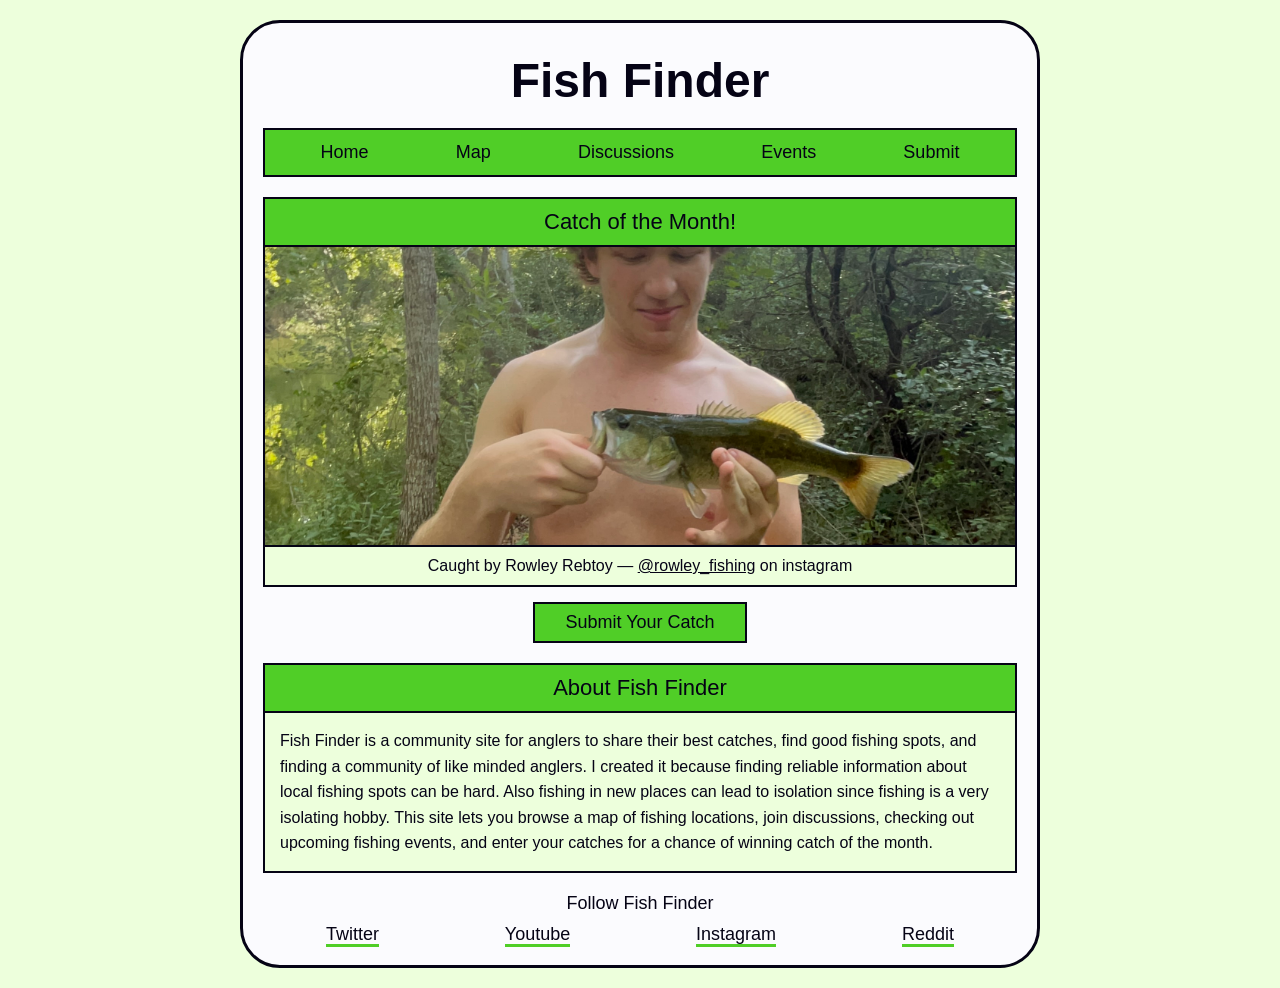
<file: Index.html>
<!DOCTYPE html>
<html lang="en">
<head>
    <meta charset="UTF-8">
    <meta name="viewport" content="width=device-width, initial-scale=1.0">
    <title>Fish Finder</title>
    <link rel="stylesheet" href="style.css">
</head>
<body>
    <div class="page">
        <header>
            <h1> Fish Finder</h1>
        </header>
        <nav>
            <ul>
                <li><a href="index.html">Home</a></li>
                <li><a href="map.html">Map</a></li>
                <li><a href="discussions.html">Discussions</a></li>
                <li><a href="events.html">Events</a></li>
                <li><a href="submit.html">Submit</a></li>
            </ul>
        </nav>
        <main>
            <section class="catch-of-month">
                <h2>Catch of the Month!</h2>
                <img src="catch-of-the-month.jpg" alt="This month's winning catch: a largemouth bass">
                <p class="angler-socials">
                    Caught by Rowley Rebtoy &mdash;
                    <a href="#">@rowley_fishing</a> on instagram
                </p>
                <a class="submit-button" href="submit.html">Submit Your Catch</a>
            </section>
            <section class="description">
                <h2>About Fish Finder</h2>
                <p>
                    Fish Finder is a community site for anglers to share their best catches, find good fishing spots, and finding a community of like minded anglers.
                    I created it because finding reliable information about local fishing spots can be hard.
                    Also fishing in new places can lead to isolation since fishing is a very isolating hobby. 
                    This site lets you browse a map of fishing locations, join discussions, checking out upcoming fishing events, and enter your catches for a chance of winning catch of the month.
                </p>
            </section>
        </main>
        <footer>
            <p> Follow Fish Finder</p>
            <ul>
                <li><a href="https://twitter.com">Twitter</a></li>
                <li><a href="https://youtube.com">Youtube</a></li>
                <li><a href="https://instagram.com">Instagram</a></li>
                <li><a href="https://reddit.com">Reddit</a></li>
            </ul>
        </footer>
    </div>
</body>
</html>
</file>
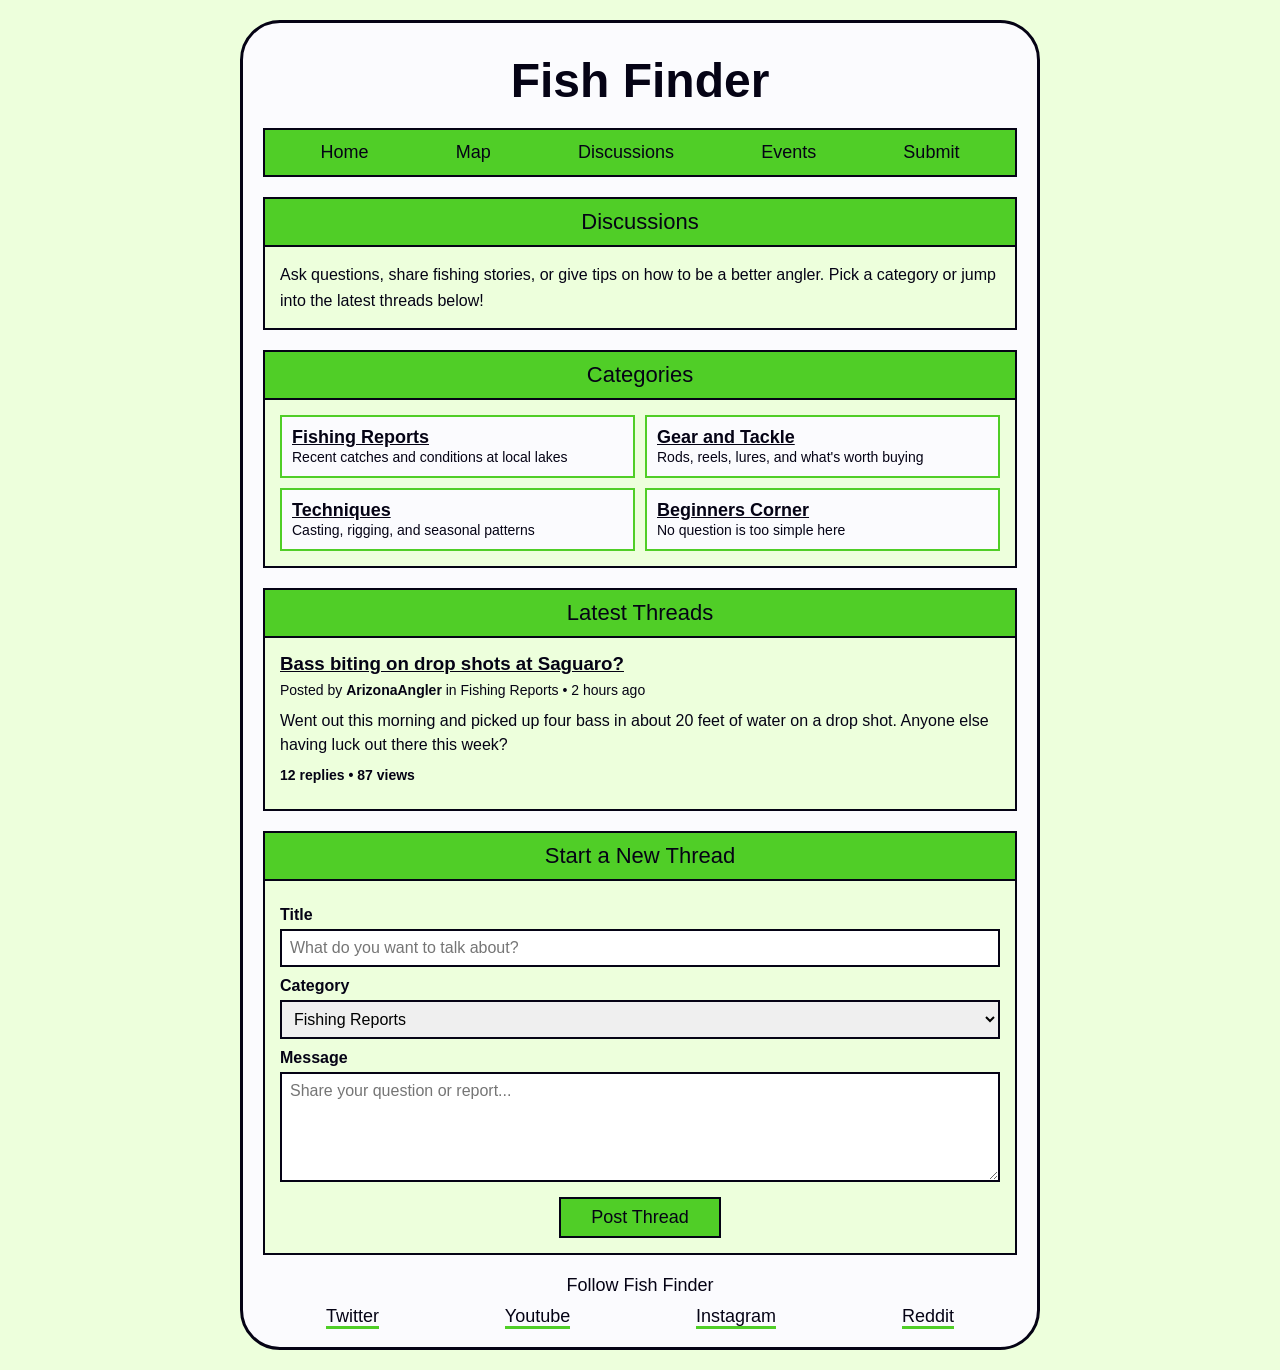
<file: discussions.html>
<!DOCTYPE html>
<html lang="en">
<head>
    <meta charset="UTF-8">
    <meta name="viewport" content="width=device-width, initial-scale=1.0">
    <meta name="description" content="Join the Fish Finder discussion boards to talk about spots, gear, and techniques with other anglers.">
    <title>Discussions</title>
    <link rel="stylesheet" href="style.css">
</head>
<body>
    <div class="page">
        <header>
            <h1> Fish Finder</h1>
        </header>
        <nav>
            <ul>
                <li><a href="index.html">Home</a></li>
                <li><a href="map.html">Map</a></li>
                <li><a href="discussions.html">Discussions</a></li>
                <li><a href="events.html">Events</a></li>
                <li><a href="submit.html">Submit</a></li>
            </ul>
        </nav>
        <main>
            <section class="intro">
                <h2>Discussions</h2>
                <p>
                    Ask questions, share fishing stories, or give tips on how to be a better angler. Pick a category or jump into the latest threads below!
                </p>
            </section>
            <section class="categories">
                <h2>Categories</h2>
                <ul class="category-list">
                    <li>
                        <a href="#">Fishing Reports</a>
                        <span>Recent catches and conditions at local lakes</span>
                    </li>
                    <li>
                        <a href="#">Gear and Tackle</a>
                        <span>Rods, reels, lures, and what's worth buying</span>
                    </li>
                    <li>
                        <a href="#">Techniques</a>
                        <span>Casting, rigging, and seasonal patterns</span>
                    </li>
                    <li>
                        <a href="#">Beginners Corner</a>
                        <span>No question is too simple here</span>
                    </li>
                </ul>
            </section>

            <section class="threads">
                <h2>Latest Threads</h2>

                <article class="thread">
                    <h3><a href="#">Bass biting on drop shots at Saguaro?</a></h3>
                    <p class="thread-meta">Posted by <strong>ArizonaAngler</strong> in Fishing Reports &bull; 2 hours ago</p>
                    <p>
                        Went out this morning and picked up four bass in about 20 feet of water on a drop shot.
                        Anyone else having luck out there this week?
                    </p>
                    <p class="thread-stats">12 replies &bull; 87 views</p>
                </article>
            </section>
            <section class="new-thread">
                <h2>Start a New Thread</h2>
                <form>
                    <label for="thread-title">Title</label>
                    <input type="text" id="thread-title" name="title" placeholder="What do you want to talk about?">

                    <label for="thread-category">Category</label>
                    <select id="thread-category" name="category">
                        <option>Fishing Reports</option>
                        <option>Gear &amp; Tackle</option>
                        <option>Techniques</option>
                        <option>Beginners Corner</option>
                    </select>

                    <label for="thread-message">Message</label>
                    <textarea id="thread-message" name="message" rows="5" placeholder="Share your question or report..."></textarea>

                    <button type="submit" class="submit-button">Post Thread</button>
                </form>
            </section>
        </main>
        <footer>
            <p> Follow Fish Finder</p>
            <ul>
                <li><a href="https://twitter.com">Twitter</a></li>
                <li><a href="https://youtube.com">Youtube</a></li>
                <li><a href="https://instagram.com">Instagram</a></li>
                <li><a href="https://reddit.com">Reddit</a></li>
            </ul>
        </footer>
    </div>
</body>
</html>
</file>
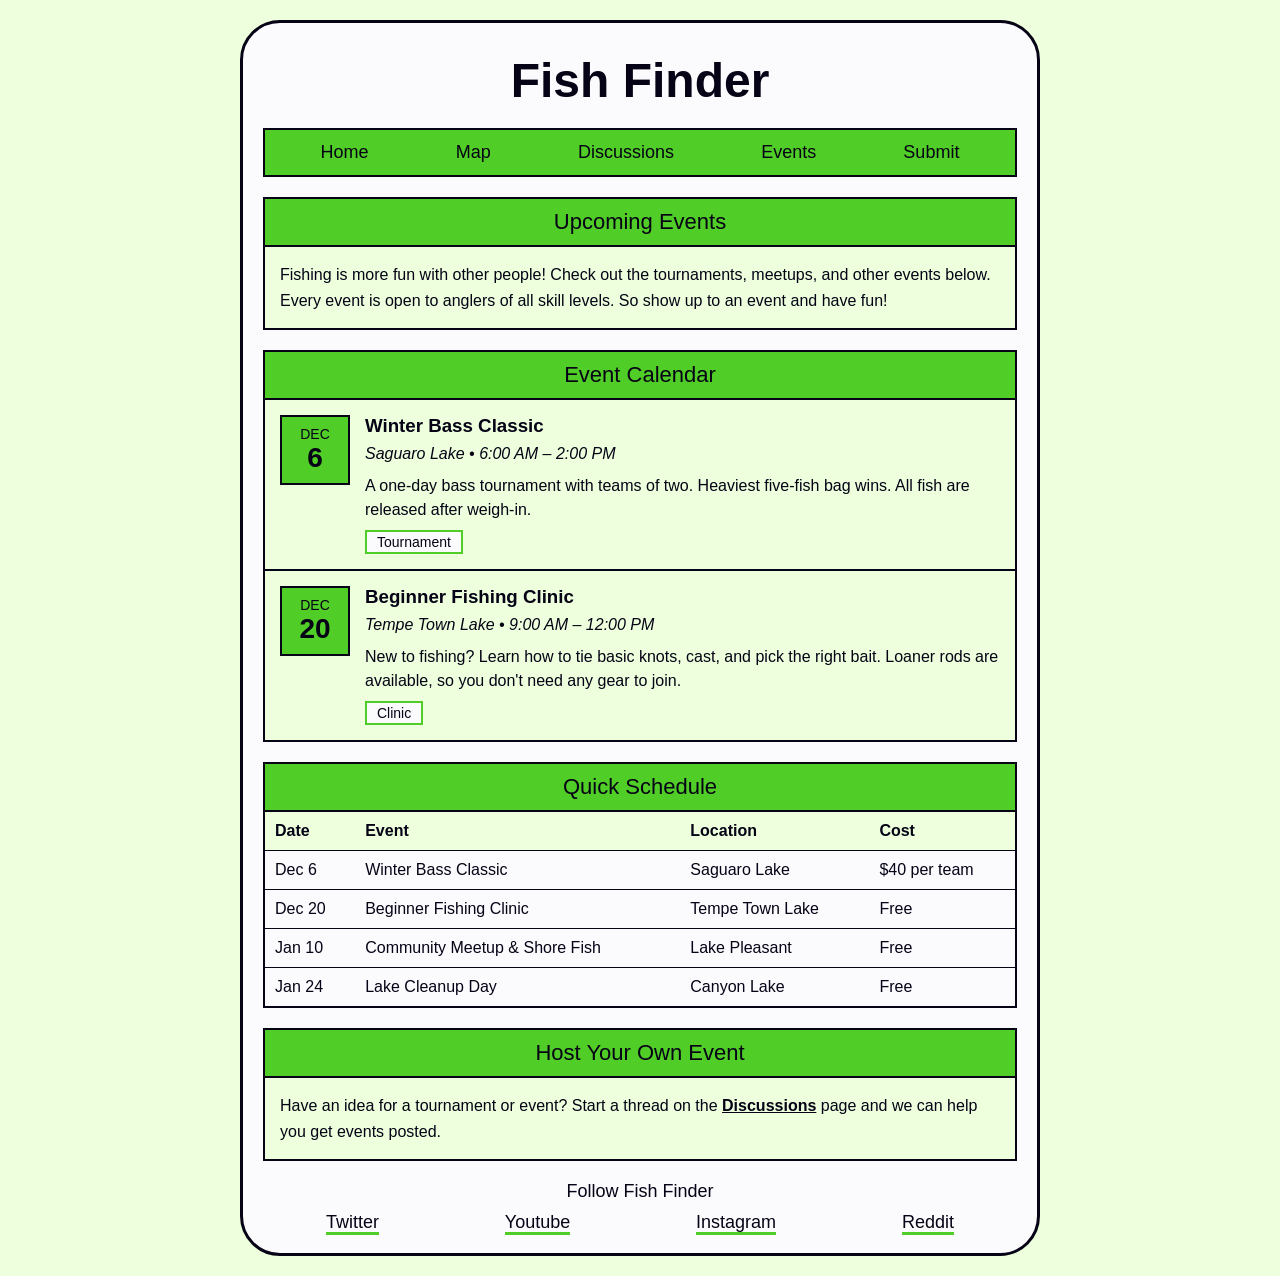
<file: events.html>
<!DOCTYPE html>
<html lang="en">
<head>
    <meta charset="UTF-8">
    <meta name="viewport" content="width=device-width, initial-scale=1.0">
    <title>Events</title>
    <link rel="stylesheet" href="style.css">
</head>
<body>
    <div class="page">
        <header>
            <h1> Fish Finder</h1>
        </header>
        <nav>
            <ul>
                <li><a href="index.html">Home</a></li>
                <li><a href="map.html">Map</a></li>
                <li><a href="discussions.html">Discussions</a></li>
                <li><a href="events.html">Events</a></li>
                <li><a href="submit.html">Submit</a></li>
            </ul>
        </nav>
        <main>
            <section class="intro">
                <h2>Upcoming Events</h2>
                <p>
                    Fishing is more fun with other people! Check out the tournaments, meetups, and other events below.
                    Every event is open to anglers of all skill levels. So show up to an event and have fun!
                </p>
            </section>

            <section class="event-list">
                <h2>Event Calendar</h2>
                <article class="event-card">
                    <div class = "event-date">
                        <span class="month">Dec</span>
                        <span class="day">6</span>
                    </div>
                    <div class="event-info">
                        <h3>Winter Bass Classic</h3>
                        <p class="event-meta">Saguaro Lake &bull; 6:00 AM &ndash; 2:00 PM</p>
                        <p>
                            A one-day bass tournament with teams of two. Heaviest five-fish bag wins.
                            All fish are released after weigh-in.
                        </p>
                        <span class="event-tag">Tournament</span>
                    </div>
                </article>
                <article class="event-card">
                    <div class="event-date">
                        <span class="month">Dec</span>
                        <span class="day">20</span>
                    </div>
                    <div class="event-info">
                        <h3>Beginner Fishing Clinic</h3>
                        <p class="event-meta">Tempe Town Lake &bull; 9:00 AM &ndash; 12:00 PM</p>
                        <p>
                            New to fishing? Learn how to tie basic knots, cast, and pick the right bait.
                            Loaner rods are available, so you don't need any gear to join.
                        </p>
                        <span class="event-tag">Clinic</span>
                    </div>
                </article>
            </section>

            <section class="event-schedule">
                <h2>Quick Schedule</h2>
                <table>
                    <thead>
                        <tr>
                            <th>Date</th>
                            <th>Event</th>
                            <th>Location</th>
                            <th>Cost</th>
                        </tr>
                    </thead>
                    <tbody>
                        <tr>
                            <td>Dec 6</td>
                            <td>Winter Bass Classic</td>
                            <td>Saguaro Lake</td>
                            <td>$40 per team</td>
                        </tr>
                        <tr>
                            <td>Dec 20</td>
                            <td>Beginner Fishing Clinic</td>
                            <td>Tempe Town Lake</td>
                            <td>Free</td>
                        </tr>
                        <tr>
                            <td>Jan 10</td>
                            <td>Community Meetup &amp; Shore Fish</td>
                            <td>Lake Pleasant</td>
                            <td>Free</td>
                        </tr>
                        <tr>
                            <td>Jan 24</td>
                            <td>Lake Cleanup Day</td>
                            <td>Canyon Lake</td>
                            <td>Free</td>
                        </tr>
                    </tbody>
                </table>
            </section>

            <section class="host-event">
                <h2> Host Your Own Event</h2>
                <p>
                    Have an idea for a tournament or event? Start a thread on the <a href="discussions.html">Discussions</a> page and we can help you get events posted.
                </p>
            </section>
        </main>
        <footer>
            <p> Follow Fish Finder</p>
            <ul>
                <li><a href="https://twitter.com">Twitter</a></li>
                <li><a href="https://youtube.com">Youtube</a></li>
                <li><a href="https://instagram.com">Instagram</a></li>
                <li><a href="https://reddit.com">Reddit</a></li>
            </ul>
        </footer>
    </div>
</body>
</html>
</file>
<file: style.css>
:root{
    --text: #050315;
    --background: #fbfbfe;
    --primary: #50ce27;
    --secondary: #edffdc;
    --accent: #51ff3b;
}
* {
    box-sizing: border-box;
}
body{
    margin: 0;
    padding: 20px;
    font-family: Arial, helvetica, sans-serif;
    background-color: var(--secondary);
    color: var(--text);
}
.page{
    max-width: 800px;
    margin: 0 auto;
    background-color: var(--background);
    border: 3px solid var(--text);
    border-radius: 40px;
    padding: 20px;
}
header h1{
    text-align: center;
    font-size: 48px;
    margin: 10px 0 20px;
    color: var(--text);
}
nav ul{
    display: flex;
    justify-content: space-around;
    list-style: none;
    margin: 0 0 20px;
    padding: 12px;
    background-color: var(--primary);
    border: 2px solid var(--text);

}
nav a{
    text-decoration: none;
    color: var(--text);
    font-size: 18px;
}
nav a:hover{
    text-decoration: underline;
}
main h2{
    margin: 0;
    padding: 10px;
    text-align: center;
    font-size: 22px;
    font-weight: normal;
    background-color: var(--primary);
    color: var(--text);
    border: 2px solid var(--text);
}
.catch-of-month{
    text-align: center;
    margin-bottom: 20px;

}
.catch-of-month img{
    display: block;
    width: 100%;
    height: 300px;
    object-fit: cover;
    border: 2px solid var(--text);
    border-top: none;
}
.angler-socials{
    margin: 0;
    padding: 10px;
    background-color: var(--secondary);
    border: 2px solid var(--text);
    border-top: none;
}
.angler-socials a{
    color: var(--text);

}
.submit-button{
    display: inline-block;
    margin-top: 15px;
    padding: 8px 30px;
    background-color: var(--primary);
    border: 2px solid var(--text);
    color: var(--text);
    text-decoration: none;
    font-size: 18px;
}
.submit-button:hover{
    background-color: var(--accent);
}
.description p{
    margin: 0;
    padding: 15px;
    background-color: var(--secondary);
    border: 2px solid var(--text);
    border-top: none;
    line-height: 1.6;
}
footer{
    text-align: center;
    margin-top: 20px;
}
footer p{
    margin: 0 0 10px;
    font-size: 18px;
}
footer ul{
    display: flex;
    justify-content: space-around;
    list-style: none;
    margin: 0;
    padding: 0;
}
footer a{
    color: var(--text);
    font-size: 18px;
    text-decoration: none;
    border-bottom: 3px solid var(--primary);

}
footer a:hover{
    border-bottom-color: var(--accept);
}
/*shared section styles between events and discussions*/
main section{
    margin-bottom: 20px;
}
.intro p,
.host-event p{
    margin: 0;
    padding: 15px;
    background-color: var(--secondary);
    border: 2px solid var(--text);
    border-top: none;
    line-height: 1.6;
}
.host-event a{
    color: var(--text);
    font-weight: bold;
}
/*events*/
.event-card{
    display: flex;
    padding: 15px;
    background-color: var(--secondary);
    border: 2px solid var(--text);
    border-top: none;
}
.event-date{
    width: 70px;
    flex-shrink: 0;
    height: 70px;
    margin-right: 15px;
    display: flex;
    flex-direction: column;
    justify-content: center;
    align-items: center;
    background-color: var(--primary);
    border: 2px solid var(--text);
}
.event-date .month{
    font-size: 14px;
    text-transform: uppercase;
}
.event-date .day{
    font-size: 28px;
    font-weight: bold;
}
.event-info h3{
    margin: 0 0 5px;
}
.event-info p{
    margin: 0 0 8px;
    line-height: 1.5;
}
.event-meta{
    font-style: italic;
}
.event-tag{
    display: inline-block;
    padding: 2px 10px;
    font-size: 14px;
    background-color: var(--background);
    border: 2px solid var(--primary);
}
.event-schedule table{
    width: 100%;
    border-collapse: collapse;
    border: 2px solid var(--text);
    border-top: none;
}
.event-schedule th,
.event-schedule td{
    padding: 10px;
    text-align: left;
    border-bottom: 1px solid var(--text);
}
.event-schedule th{
    background-color: var(--secondary);
}
.event-schedule tbody tr:hover{
    background-color: var(--secondary);
}
/* Discussions */
.category-list{
    display: grid;
    grid-template-columns: 1fr 1fr;
    gap: 10px;
    list-style: none;
    margin: 0;
    padding: 15px;
    background-color: var(--secondary);
    border: 2px solid var(--text);
    border-top: none;
}
.category-list li{
    padding: 10px;
    background-color: var(--background);
    border: 2px solid var(--primary);
}
.category-list a{
    display: block;
    color: var(--text);
    font-weight: bold;
    font-size: 18px;
}
.category-list span{
    font-size: 14px;
}
.thread{
    padding: 15px;
    background-color: var(--secondary);
    border: 2px solid var(--text);
    border-top: none;
}
.thread h3{
    margin: 0 0 5px;
}
.thread h3 a{
    color: var(--text);
}
.thread h3 a:hover{
    color: var(--primary);
}
.thread p{
    margin: 0 0 8px;
    line-height: 1.5;
}
.thread-meta,
.thread-stats{
    font-size: 14px;
}
.thread-stats{
    margin-bottom: 0;
    font-weight: bold;
}
.new-thread form{
    display: flex;
    flex-direction: column;
    padding: 15px;
    background-color: var(--secondary);
    border: 2px solid var(--text);
    border-top: none;
}
.new-thread label{
    margin: 10px 0 5px;
    font-weight: bold;
}
.new-thread input,
.new-thread select,
.new-thread textarea{
    padding: 8px;
    font-family: Arial, helvetica, sans-serif;
    font-size: 16px;
    border: 2px solid var(--text);
}
.new-thread .submit-button{
    margin: 15px auto 0;
}
</file>
